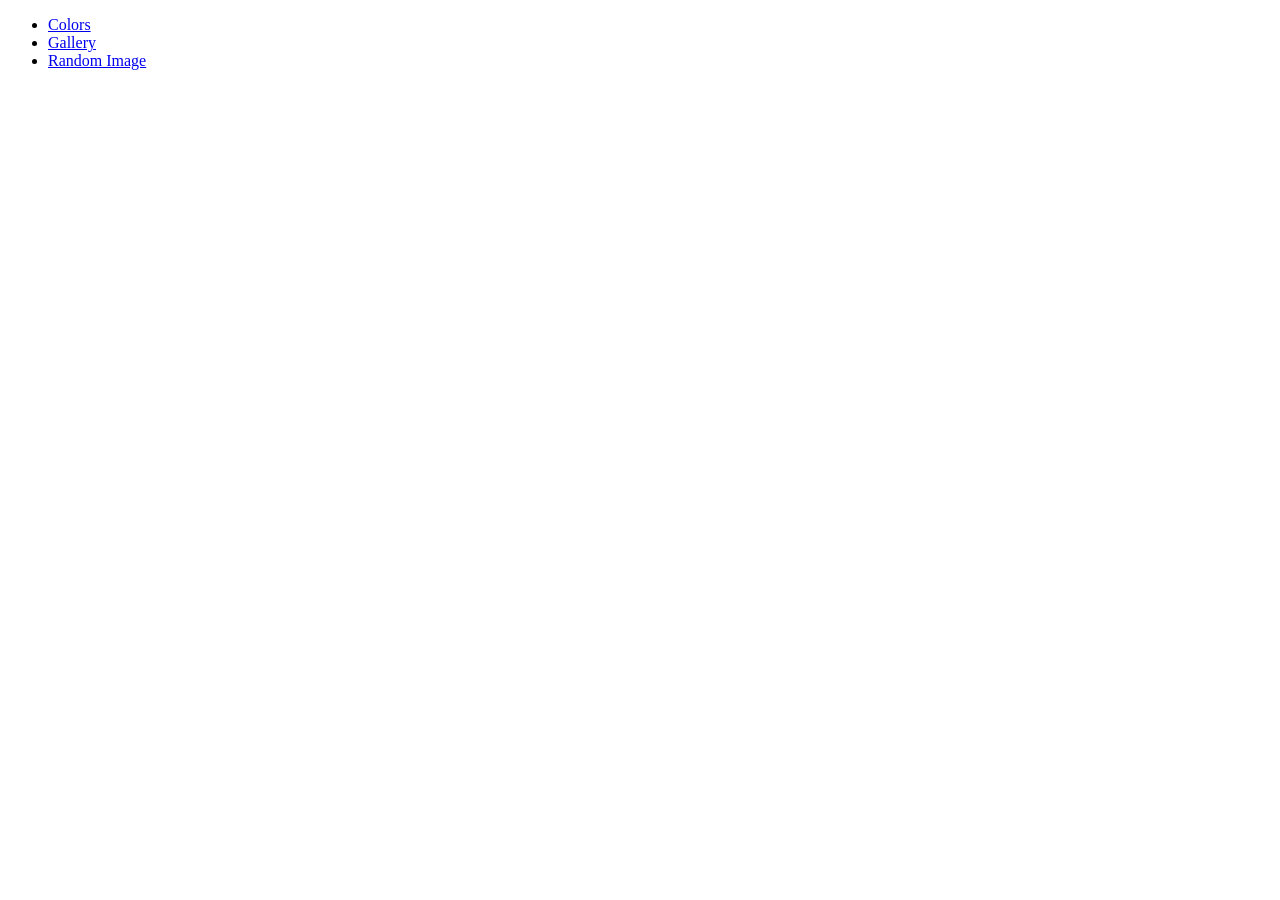
<file: index.html>
<!DOCTYPE html>
<html lang="en">
<head>
    <meta charset="UTF-8">
    <meta name="viewport" content="width=device-width, initial-scale=1.0">
    <title>JS Sandbox</title>
    
</head>
<body>
    

    <div class="container">
        <ul>
            <li><a href="colors.html">Colors</a></li>
            <li><a href="gallery.html">Gallery</a></li>
            <li><a href="random-image.html">Random Image</a></li>
        </ul>
    </div>

</body>
</html>
</file>
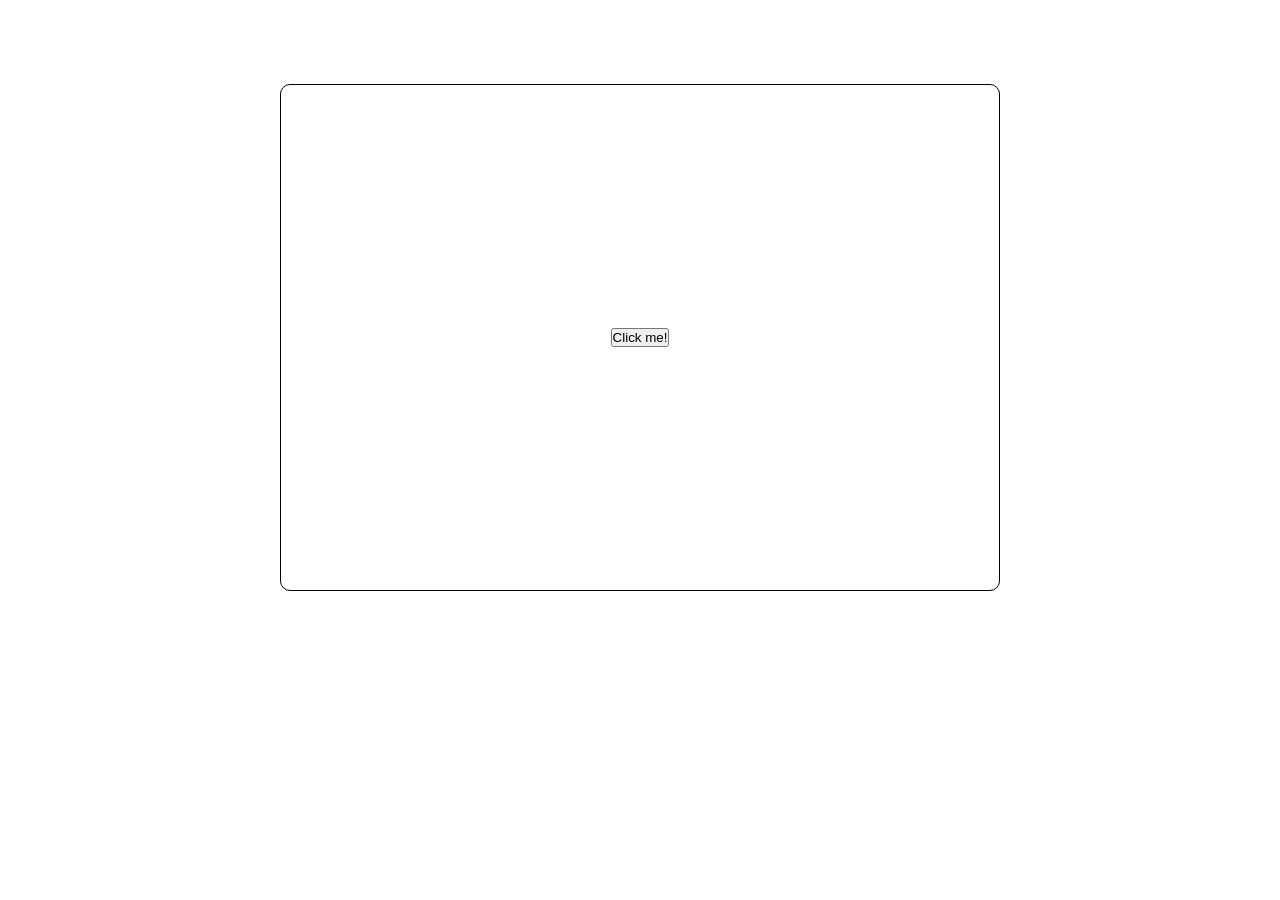
<file: colors.html>
<!DOCTYPE html>
<html lang="en">
<head>
    <meta charset="UTF-8">
    <meta name="viewport" content="width=device-width, initial-scale=1.0">
    <title>Random Colors</title>
    <link rel="stylesheet" href="css/colors.css">
</head>
<body>
    
    <div class="container">
        <div class="box-container">
            <div class="box">
                <button>Click me!</button>
            </div>
        </div>
    </div>



    <script src="js/colors.js"></script>

</body>
</html>
</file>
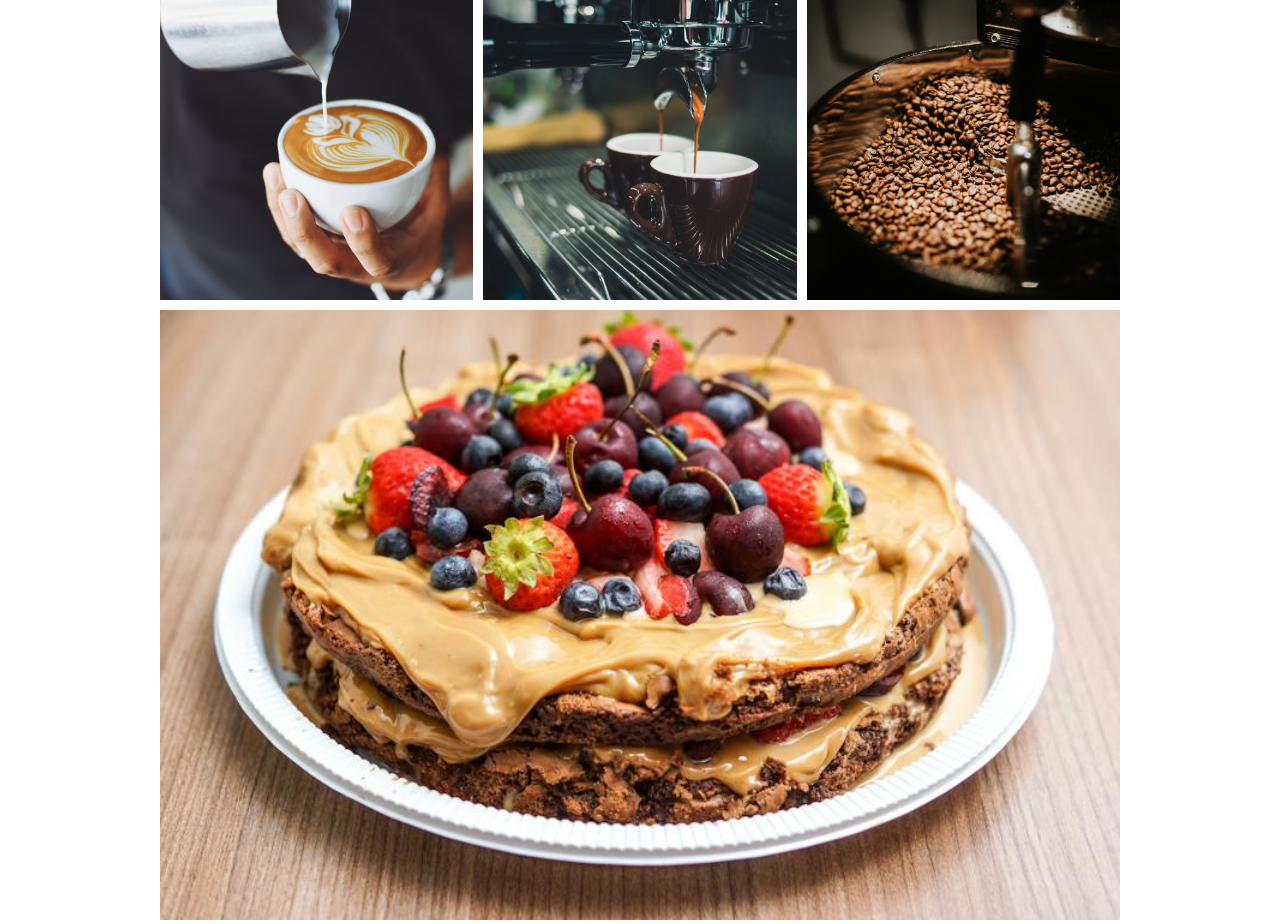
<file: gallery.html>
<!DOCTYPE html>
<html lang="en">
<head>
    <meta charset="UTF-8">
    <meta name="viewport" content="width=device-width, initial-scale=1.0">
    <title>JS Gallery</title>
    <link rel="stylesheet" href="css/images.css">
</head>
<body>
    

    <div class="container">
        <div class="gallery">
            <div class="gallery-image gallery-image-1">
                <img src="images/image1.jpg" alt="">
            </div>

            <div class="gallery-image gallery-image-2">
                <img src="images/image2.jpg" alt="">
            </div>

            <div class="gallery-image gallery-image-3">
                <img src="images/image3.jpg" alt="">
            </div>

            <div class="gallery-image gallery-image-4">
                <img src="images/image4.jpeg" alt="">
            </div>


        </div>
    </div>

    <script src="js/image.js"></script>
</body>
</html>
</file>
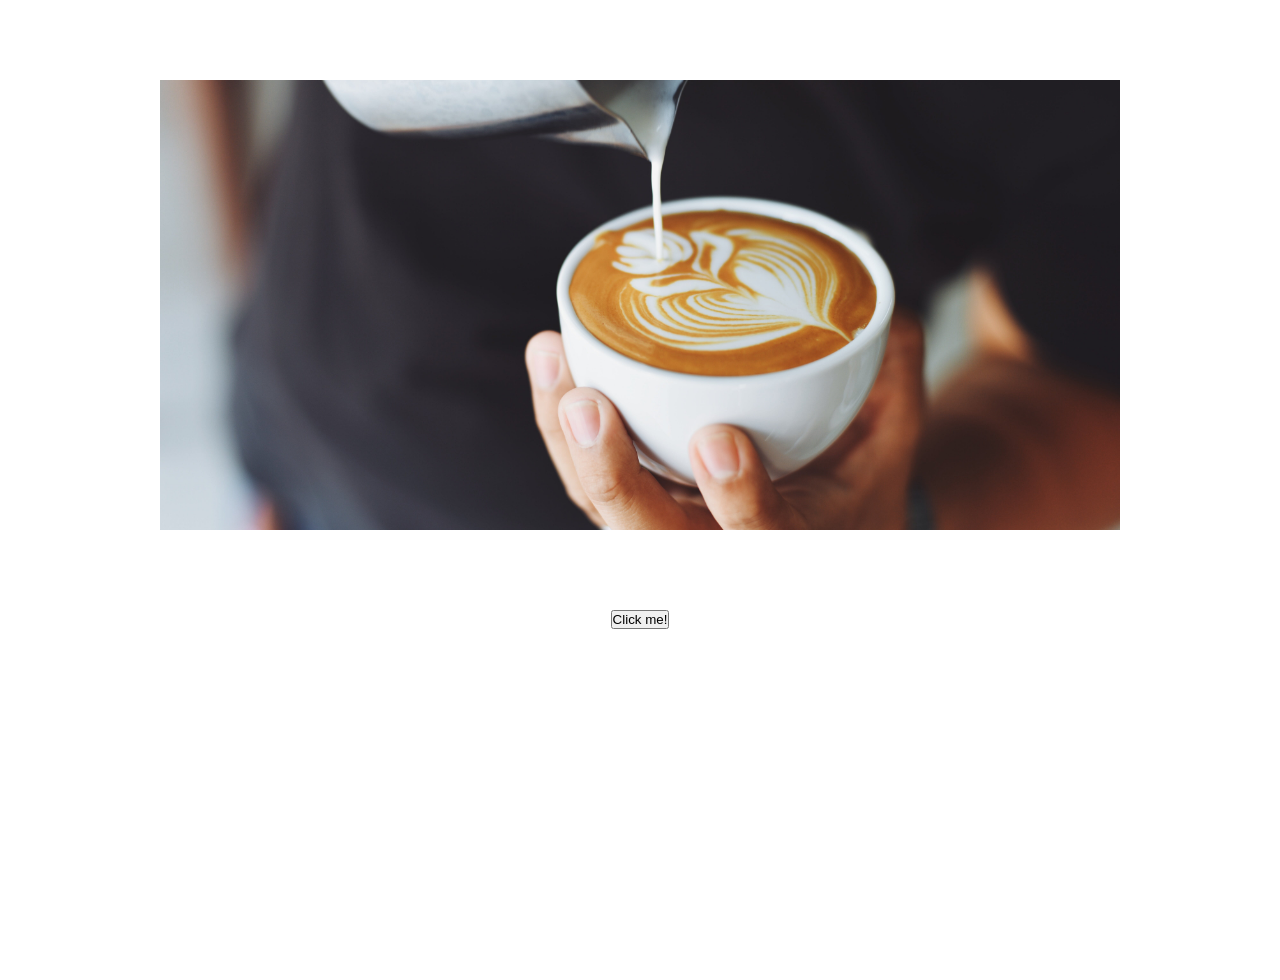
<file: random-image.html>
<!DOCTYPE html>
<html lang="en">
<head>
    <meta charset="UTF-8">
    <meta name="viewport" content="width=device-width, initial-scale=1.0">
    <title>Random Image</title>
    <link rel="stylesheet" href="css/randomImage.css">
</head>
<body>

    <div class="container">
        <div class="image-container">
            <img src="images/image1.jpg" alt="">
        </div>
        <button>Click me!</button>
    </div>

    
    <script src="js/randomImage.js"></script>
</body>
</html>
</file>
<file: css/colors.css>
*{
    box-sizing: border-box;
    margin: 0;
    padding: 0;
}

.box-container{
    align-items: center;
    display: flex;
    justify-content: center;
    height: 75vh;
    margin: 0 auto;
    width: 75%;
}

.box{
    align-items: center;
    display: flex;
    justify-content: center;
    border: 1px solid black;
    border-radius: 10px;
    height: 75%;
    margin: 0 auto;
    width: 75%;
}
</file>
<file: css/images.css>
*{
    box-sizing: border-box;
    margin: 0;
    padding: 0;
}

.gallery{
    display: grid;
    height: 95%;
    gap: 10px;
    grid-template-columns: repeat(3, 1fr);
    grid-template-rows: repeat(3, 300px);
    margin: 0 auto;
    width: 75%;
}

.gallery-image img {
    width: 100%;
    object-fit: cover;
    height: 100%;
}

.gallery-image-4{
    grid-column: 1/4;
    grid-row: 2/4;
}
</file>
<file: css/randomImage.css>
*{
    margin: 0;
    padding: 0;
    box-sizing: border-box;
}

.container{
    height: 100vh;
    text-align: center;
}

.image-container {
    height: 50%;
    margin: 5rem auto; 
    width: 75%;
}

img{
    object-fit: cover;
    height: 100%;
    width: 100%;
}
</file>
